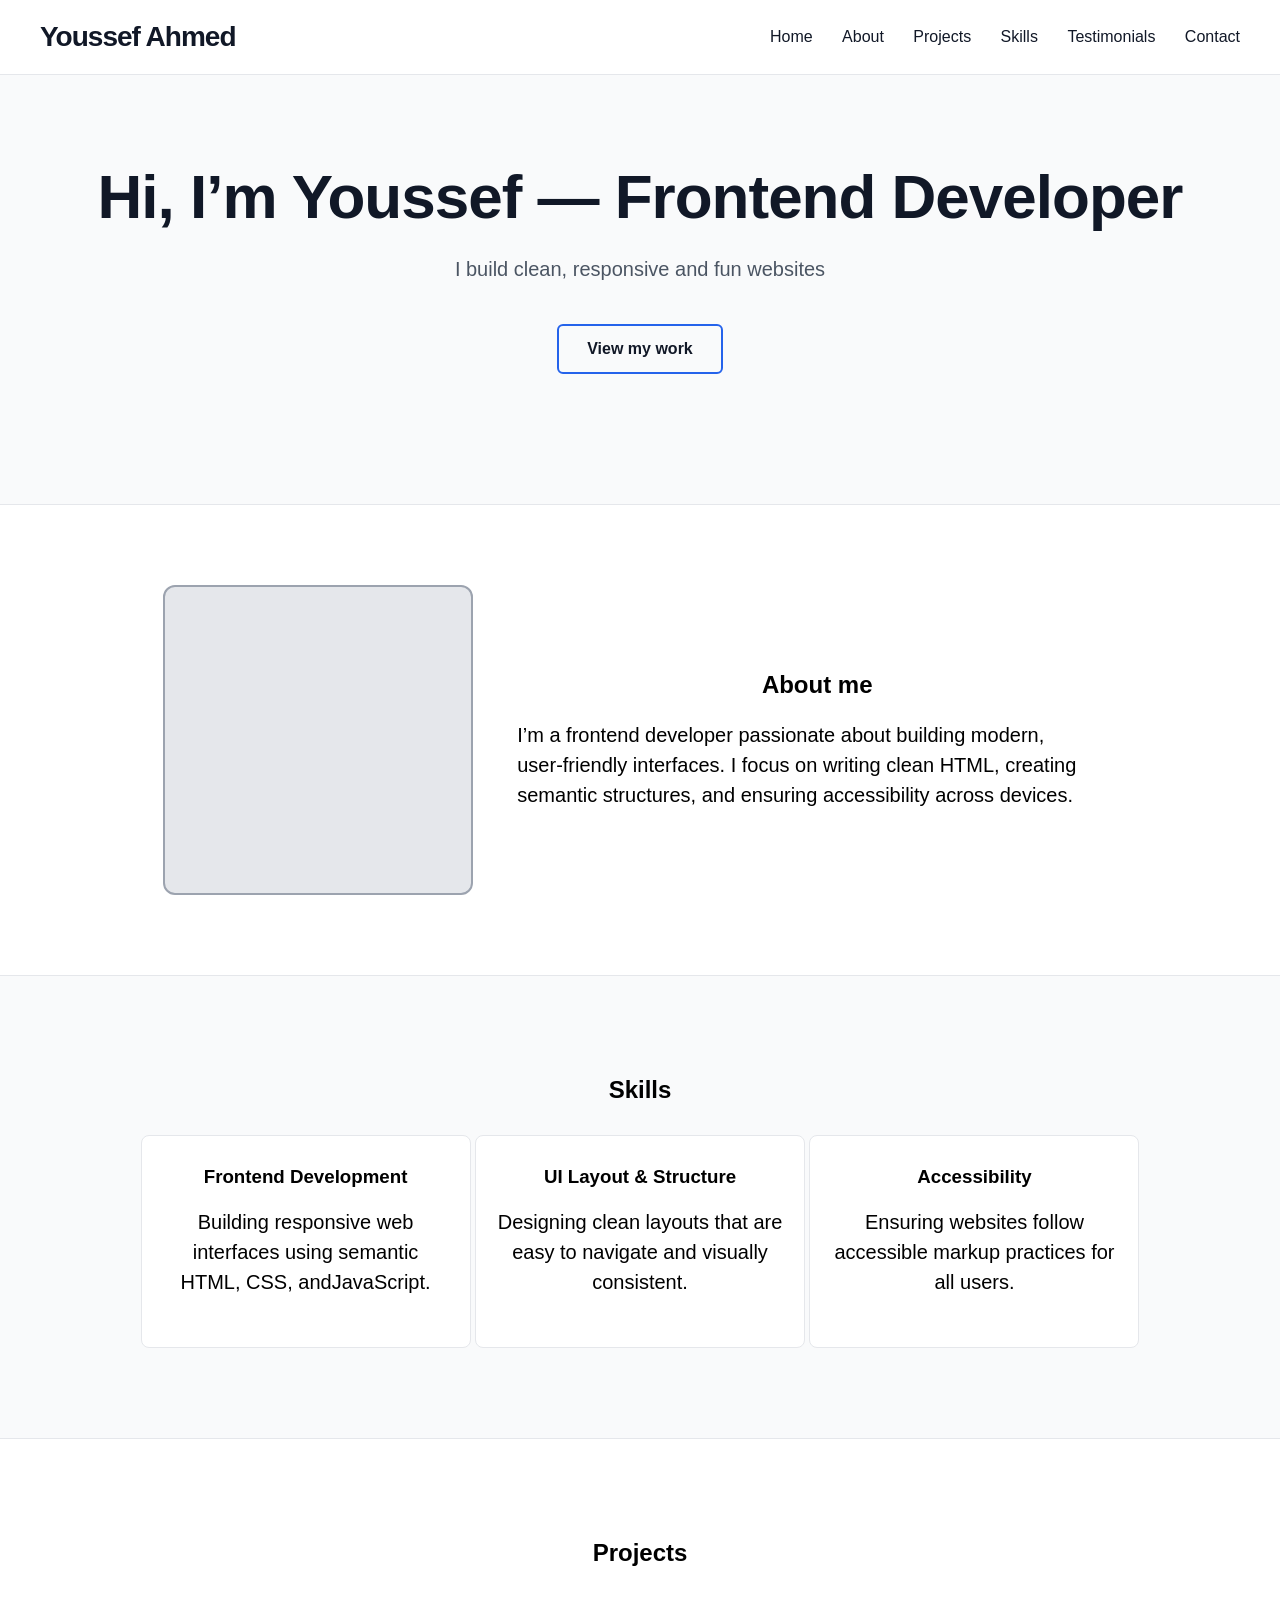
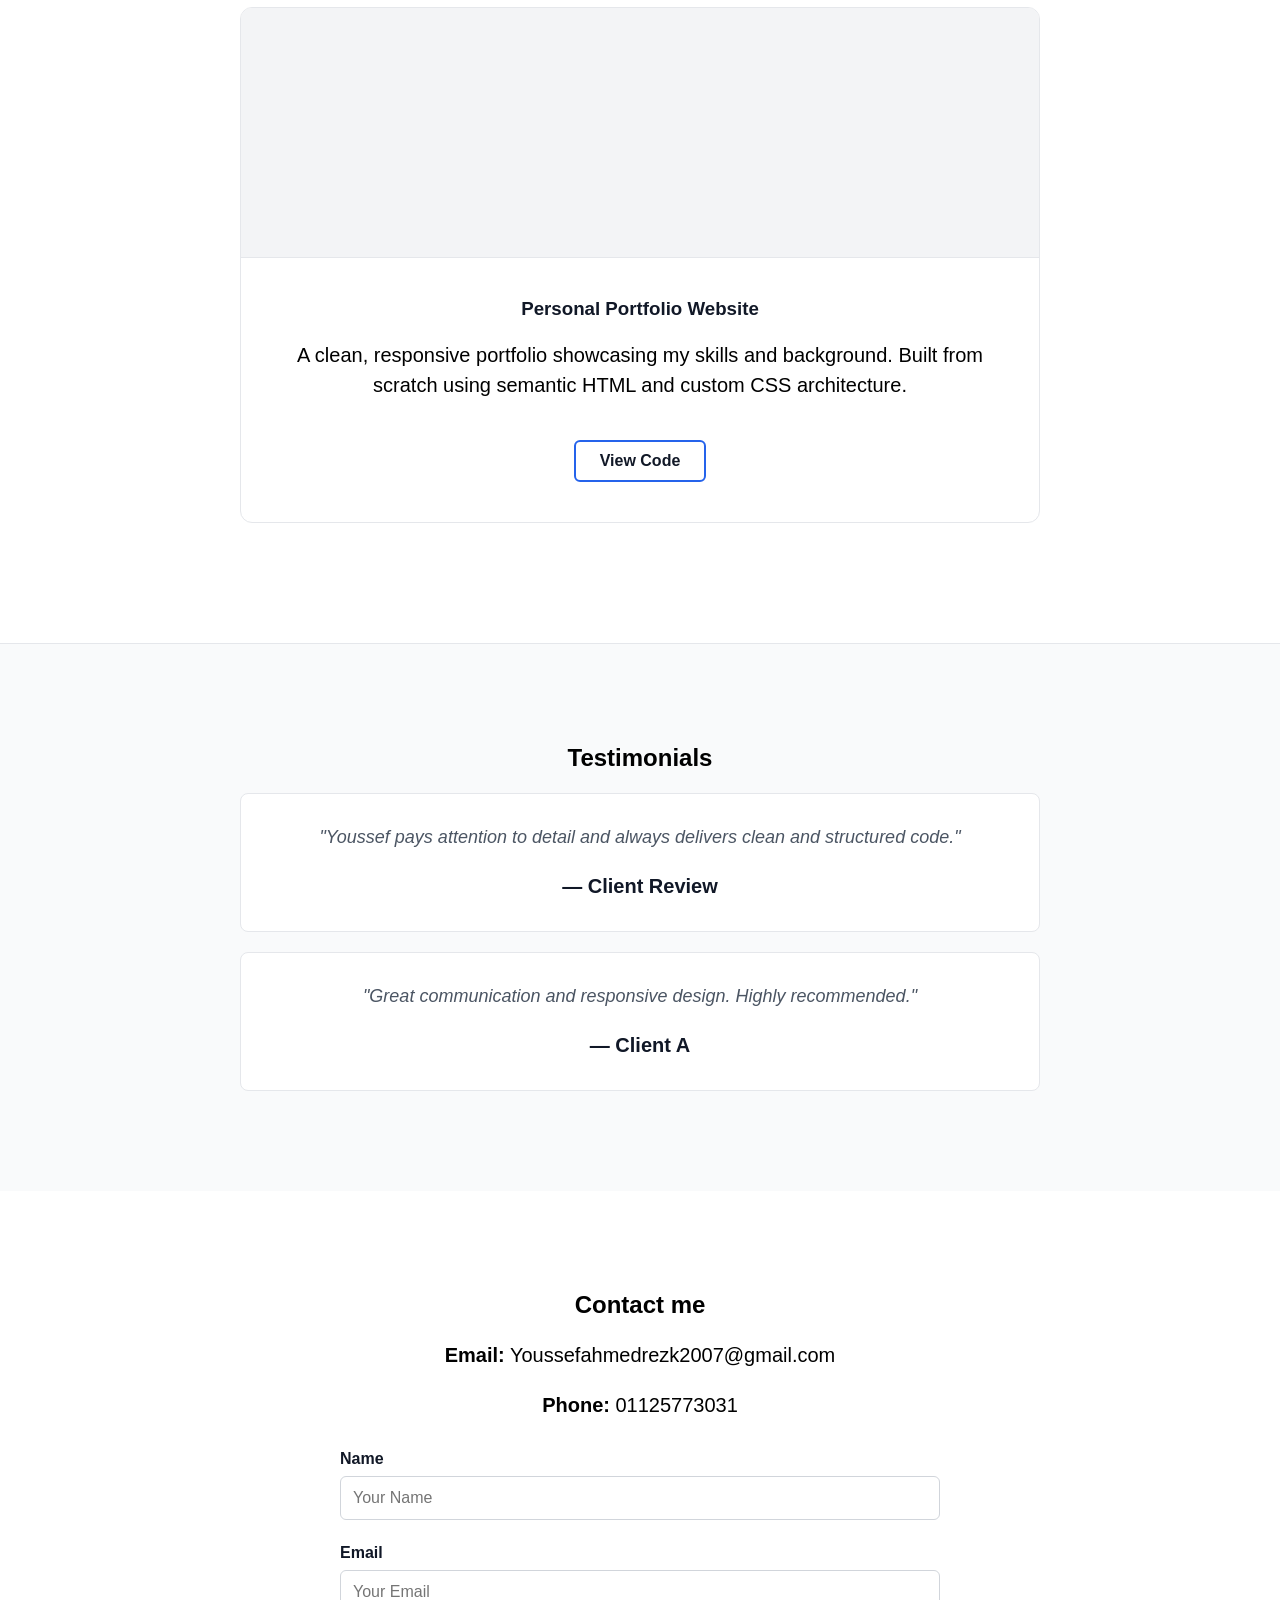
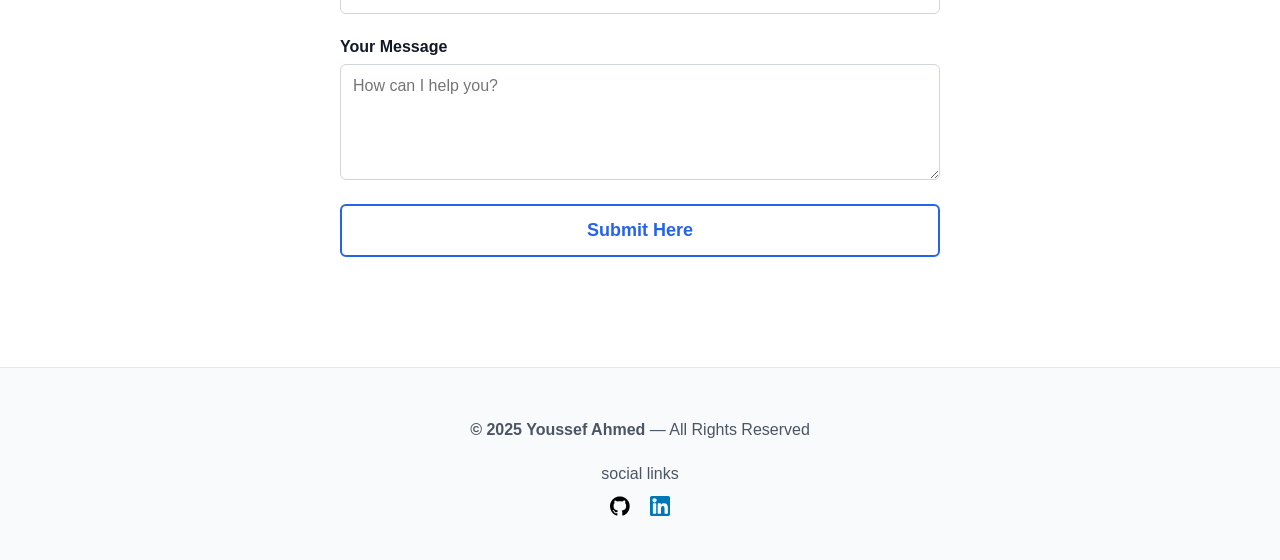
<file: index.html>
<!doctype html>
<html lang="en">
  <head>
    <meta charset="UTF-8" />
    <meta name="viewport" content="width=device-width, initial-scale=1.0" />
    <title>Youssef Ahmed</title>
    <link rel="stylesheet" href="style.css" />
  </head>
  <body>
    <header>
      <h1 id="youssef">Youssef Ahmed</h1>
      <nav>
        <ul>
          <li><a href="index.html">Home</a></li>
          <li><a href="#about">About</a></li>
          <li><a href="#project">Projects</a></li>
          <li><a href="#skills">Skills</a></li>
          <li><a href="#testimony">Testimonials</a></li>
          <li><a href="#contact">Contact</a></li>
        </ul>
      </nav>
    </header>
    <main>
      <section class="hero-section">
        <h1>Hi, I’m Youssef — Frontend Developer</h1>
        <p>I build clean, responsive and fun websites</p>
        <a class="btn-primary" href="#project">View my work</a>
      </section>

      <section class="about-me">
        <div class="about-container">
          <div class="about-image">
            <div class="about-placeholder"></div>
          </div>
          <div class="about-text">
            <h2 id="about">About me</h2>
            <p>
              I’m a frontend developer passionate about building modern,
              user‑friendly interfaces. I focus on writing clean HTML, creating
              semantic structures, and ensuring accessibility across devices.
            </p>
          </div>
        </div>
      </section>
      <section class="skills-sections">
        <div class="skills-container">
          <h2 id="skills">Skills</h2>
          <div class="skills-card">
            <h3>Frontend Development</h3>
            <p>
              Building responsive web interfaces using semantic HTML, CSS,
              andJavaScript.
            </p>
          </div>
          <div class="skills-card">
            <h3>UI Layout & Structure</h3>
            <p>
              Designing clean layouts that are easy to navigate and visually
              consistent.
            </p>
          </div>
          <div class="skills-card">
            <h3>Accessibility</h3>
            <p>
              Ensuring websites follow accessible markup practices for all
              users.
            </p>
          </div>
        </div>
      </section>
      <section class="project-section">
        <div class="project-container">
          <h2 id="project">Projects</h2>
          <div class="project-card">
            <div class="project-image"></div>
            <div class="project-info">
              <h3>Personal Portfolio Website</h3>
              <p>
                A clean, responsive portfolio showcasing my skills and
                background. Built from scratch using semantic HTML and custom
                CSS architecture.
              </p>
              <a href="#" class="btn-secondary">View Code</a>
            </div>
          </div>
        </div>
      </section>
      <section class="testimonials-section">
        <div class="testimonials-container">
          <h2 id="testimony">Testimonials</h2>

          <div class="testimonial-card">
            <p class="quote">
              "Youssef pays attention to detail and always delivers clean and
              structured code."
            </p>
            <p class="client-name">— Client Review</p>
          </div>
          <div class="testimonial-card">
            <p class="quote">
              "Great communication and responsive design. Highly recommended."
            </p>
            <p class="client-name">— Client A</p>
          </div>
        </div>
      </section>
      <section class="contact-section">
        <div class="contact-container">
          <h2 id="contact">Contact me</h2>

          <div class="contact-info">
            <p><strong>Email:</strong> Youssefahmedrezk2007@gmail.com</p>
            <p><strong>Phone:</strong> 01125773031</p>
          </div>

          <form action="" method="post" class="contact-form">
            <label for="name">Name</label>
            <input
              id="name"
              type="text"
              name="your-name"
              placeholder="Your Name"
              required
            />

            <label for="email">Email</label>
            <input
              id="email"
              type="email"
              name="your-email"
              placeholder="Your Email"
              required
            />

            <label for="message">Your Message</label>
            <textarea
              name="your-message"
              id="message"
              rows="5"
              placeholder="How can I help you?"
              required
            ></textarea>

            <button type="submit" class="btn-primary">Submit Here</button>
          </form>
        </div>
      </section>
    </main>
    <footer>
      <p><strong>© 2025 Youssef Ahmed </strong>— All Rights Reserved</p>
      <section>
        <p>social links</p>
        <a href="https://github.com/youssefahmedrezk"
          ><img
            src="images/github-svgrepo-com.svg"
            alt="Youssef Ahmed GitHub Profile"
            width="20px"
        /></a>
        <a href="https://www.linkedin.com/in/youssef-ahmed-ba4642386"
          ><img
            src="images/linkedin-svgrepo-com.svg"
            alt="Youssef Ahmed linkedin Profile"
            width="20px"
        /></a>
      </section>
    </footer>
  </body>
</html>
</file>
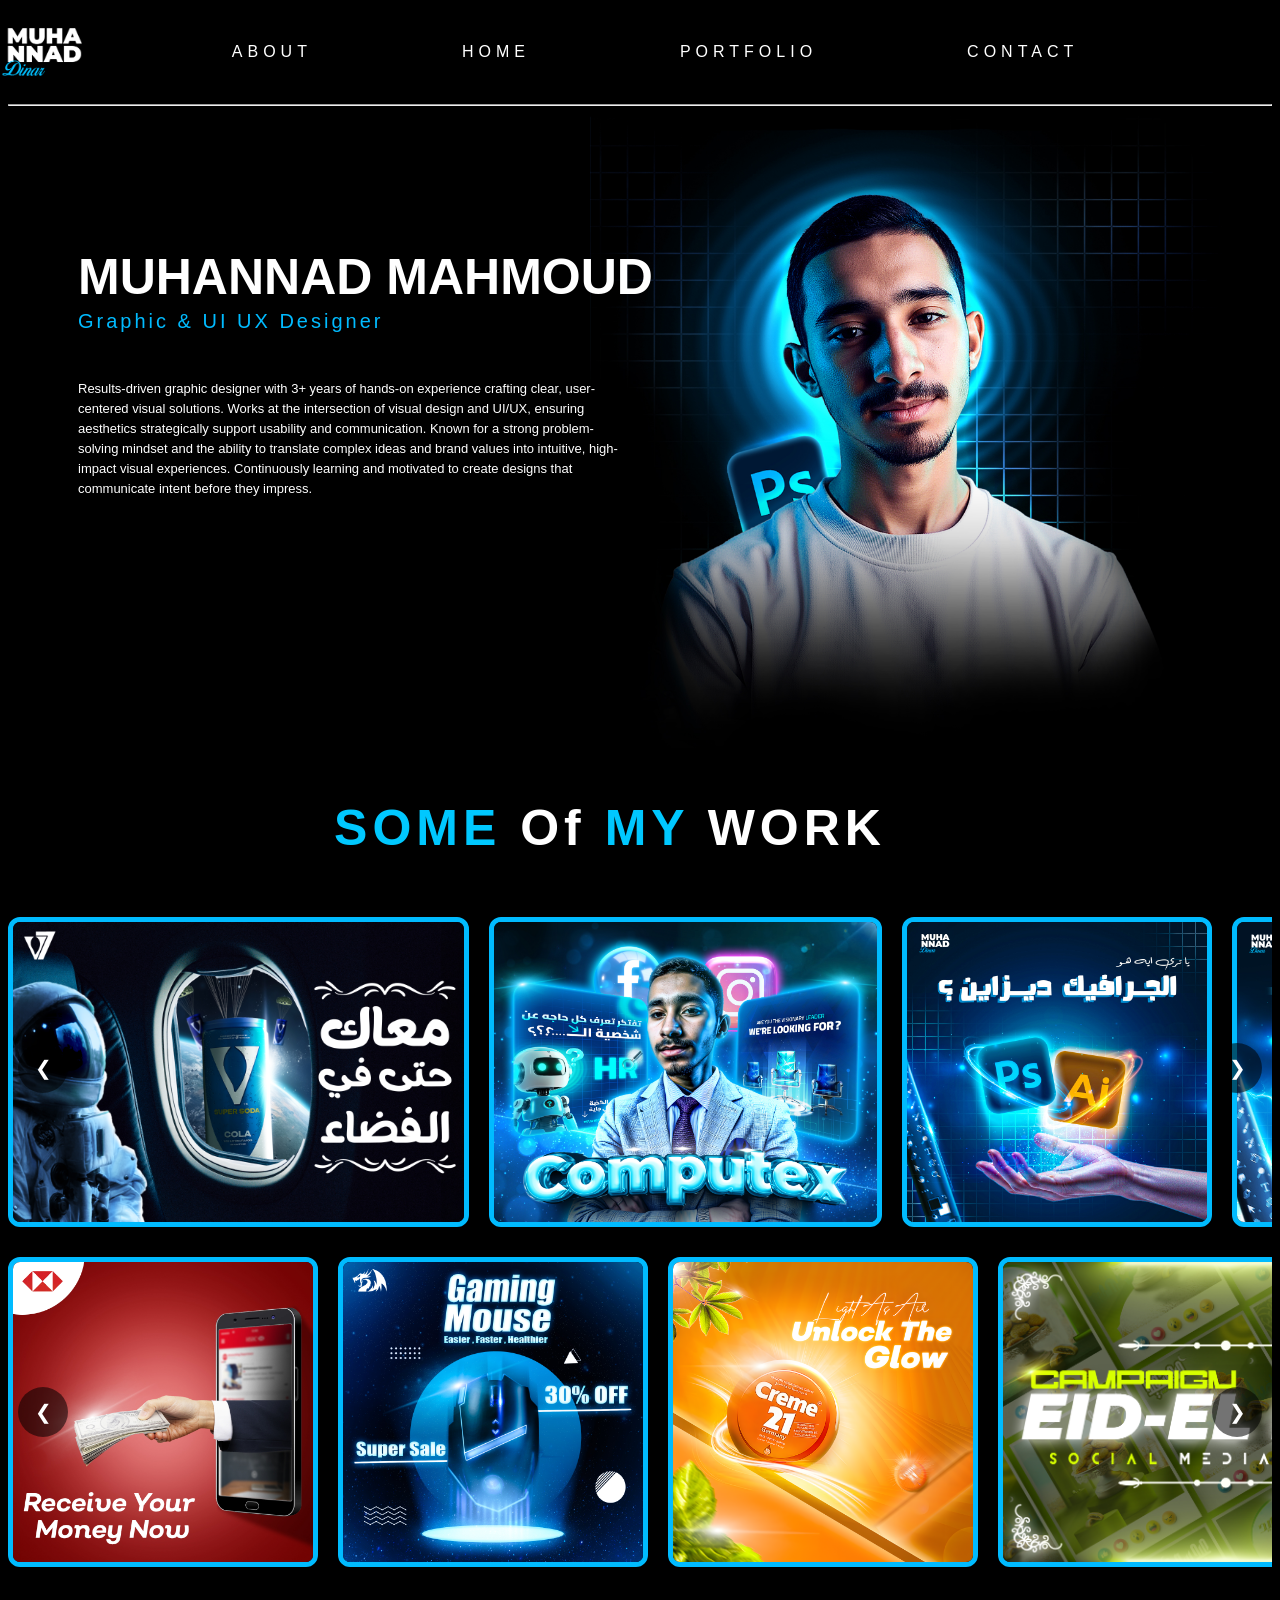
<file: learning/index.html>
<!DOCTYPE html>
<html lang="en">
<head>
    <meta charset="UTF-8">
    <link rel="stylesheet" href="index.css">
    <title>Muhannad</title>
</head>
<body>
    <header class="wrapper">
        <img src="assets/Group 2.png" alt="Logo"class="logo">
        <p class="C"><a href="">ABOUT</a></p>
        <p class="A"><a href="">HOME</a></p>
        <p class="B"><a title="Portfolio" target="_blank" href="https://www.behance.net/mohanedmahmoud1">PORTFOLIO</a></p>
        <p class="D"><a href="">CONTACT</a></p>
    </header>
    <hr>
    <div class="about">
        <img src="assets/Untitled-1 copy 2.jpg" alt="Unfound" class="My-image">
        <h1>MUHANNAD MAHMOUD</h1>
        <h2>Graphic & UI UX Designer</h2>
        <h3>Results-driven graphic designer with 3+ years of hands-on experience crafting clear, user-centered visual solutions. Works at the intersection of visual design and UI/UX, ensuring aesthetics strategically support usability and communication. Known for a strong problem-solving mindset and the ability to translate complex ideas and brand values into intuitive, high-impact visual experiences. Continuously learning and motivated to create designs that communicate intent before they impress.</h3>
    </div>
    <div class="slider">
    <button class="arrow left">&#10094;</button>
    <h1 class="title_slide">SOME <span>Of</span> MY <span>WORK</span></h1>

    <div class="viewport">
        <div class="slides">
            <img src="assets/nasa-yZygONrUBe8-unsplash copy.jpg" alt="Unfound" class="slide">
            <img src="assets/1.jpg" alt="Unfound" class="slide">
            <img src="assets/12 (2).jpg" alt="Unfound" class="slide">
            <img src="assets/Untitled-1 copy.jpg" alt="Unfound" class="slide">
            <img src="assets/12.jpg" alt="Unfound" class="slide">
            <img src="assets/a copy.jpg" alt="Unfound" class="slide">
            <img src="assets/Design.jpg" alt="Unfound" class="slide">
            <img src="assets/1 (2).jpg" alt="Unfound" class="slide">
            <img src="assets/w.jpg" alt="Unfound" class="slide">
            <img src="assets/سي.jpg" alt="Unfound" class="slide">
        </div>
    </div>

    <button class="arrow right">&#10095;</button>


    <div class="slidertwo">
        <button class="arrowtwo lefttwo">&#10094;</button>

        <div class="viewporttwo">
            <div class="slidestwo">
                <img src="assets/a.jpg" class="slidetwo">
                <img src="assets/b.jpg" class="slidetwo">
                <img src="assets/j.jpg" class="slidetwo">
                <img src="assets/d.jpg" class="slidetwo">
                <img src="assets/e.jpg" class="slidetwo">
                <img src="assets/f.jpg" class="slidetwo">
                <img src="assets/g.jpg" class="slidetwo">
                <img src="assets/h.jpg" class="slidetwo">
                <img src="assets/i.jpg" class="slidetwo">
                <img src="assets/c.jpg" class="slidetwo">
            </div>
    </div>

        <button class="arrowtwo righttwo">&#10095;</button>
    </div>

</div>
<script src="index.js"></script>
</body>
</html>
</file>
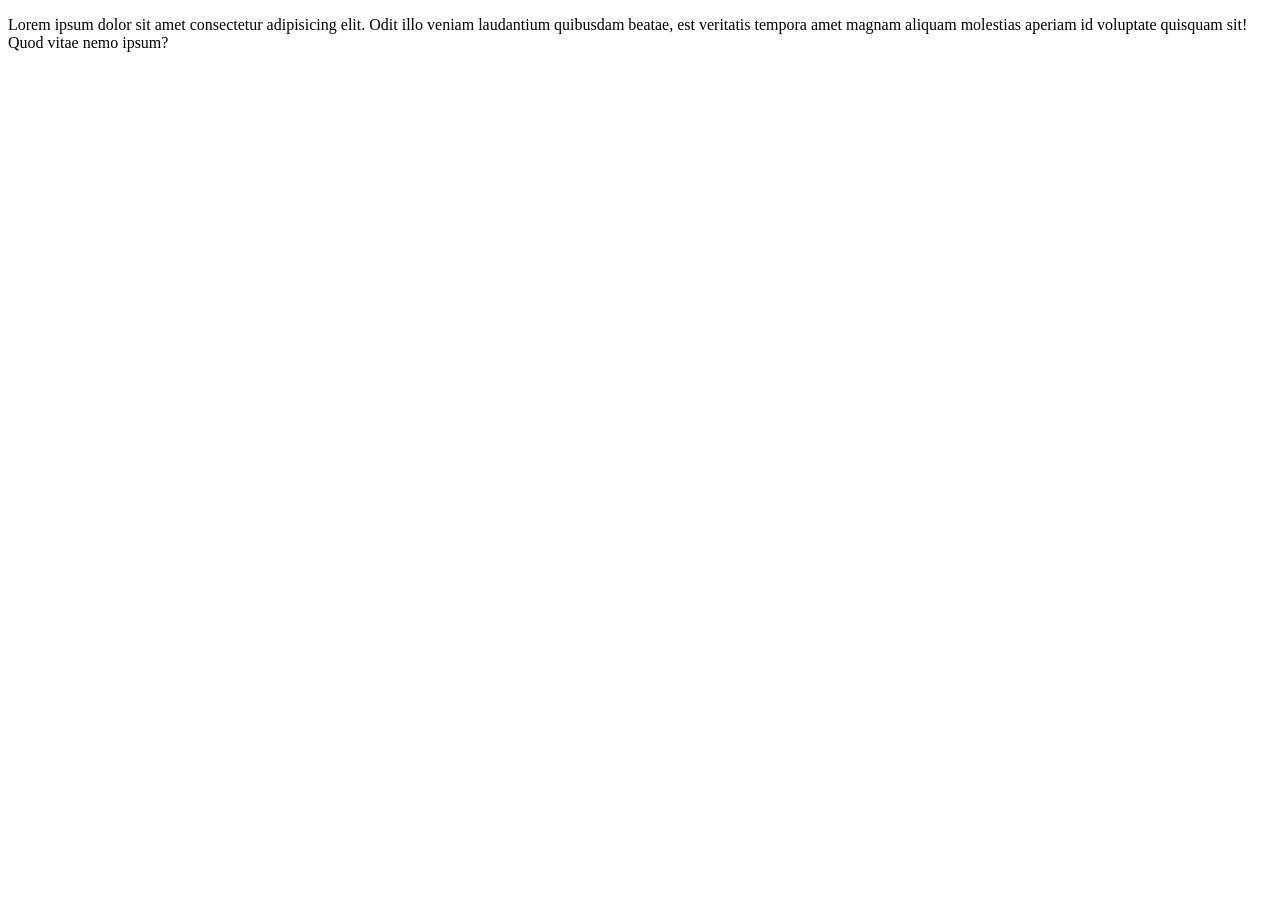
<file: P1/index.html>
<!DOCTYPE html>
<html lang="en">
<head>
  <meta charset="UTF-8">
  <meta name="viewport" content="width=device-width, initial-scale=1.0">
  <title>Document</title>
</head>
<body>
  <p>Lorem ipsum dolor sit amet consectetur adipisicing elit. Odit illo veniam laudantium quibusdam beatae, est veritatis tempora amet magnam aliquam molestias aperiam id voluptate quisquam sit! Quod vitae nemo ipsum?</p>
</body>
</html>
</file>
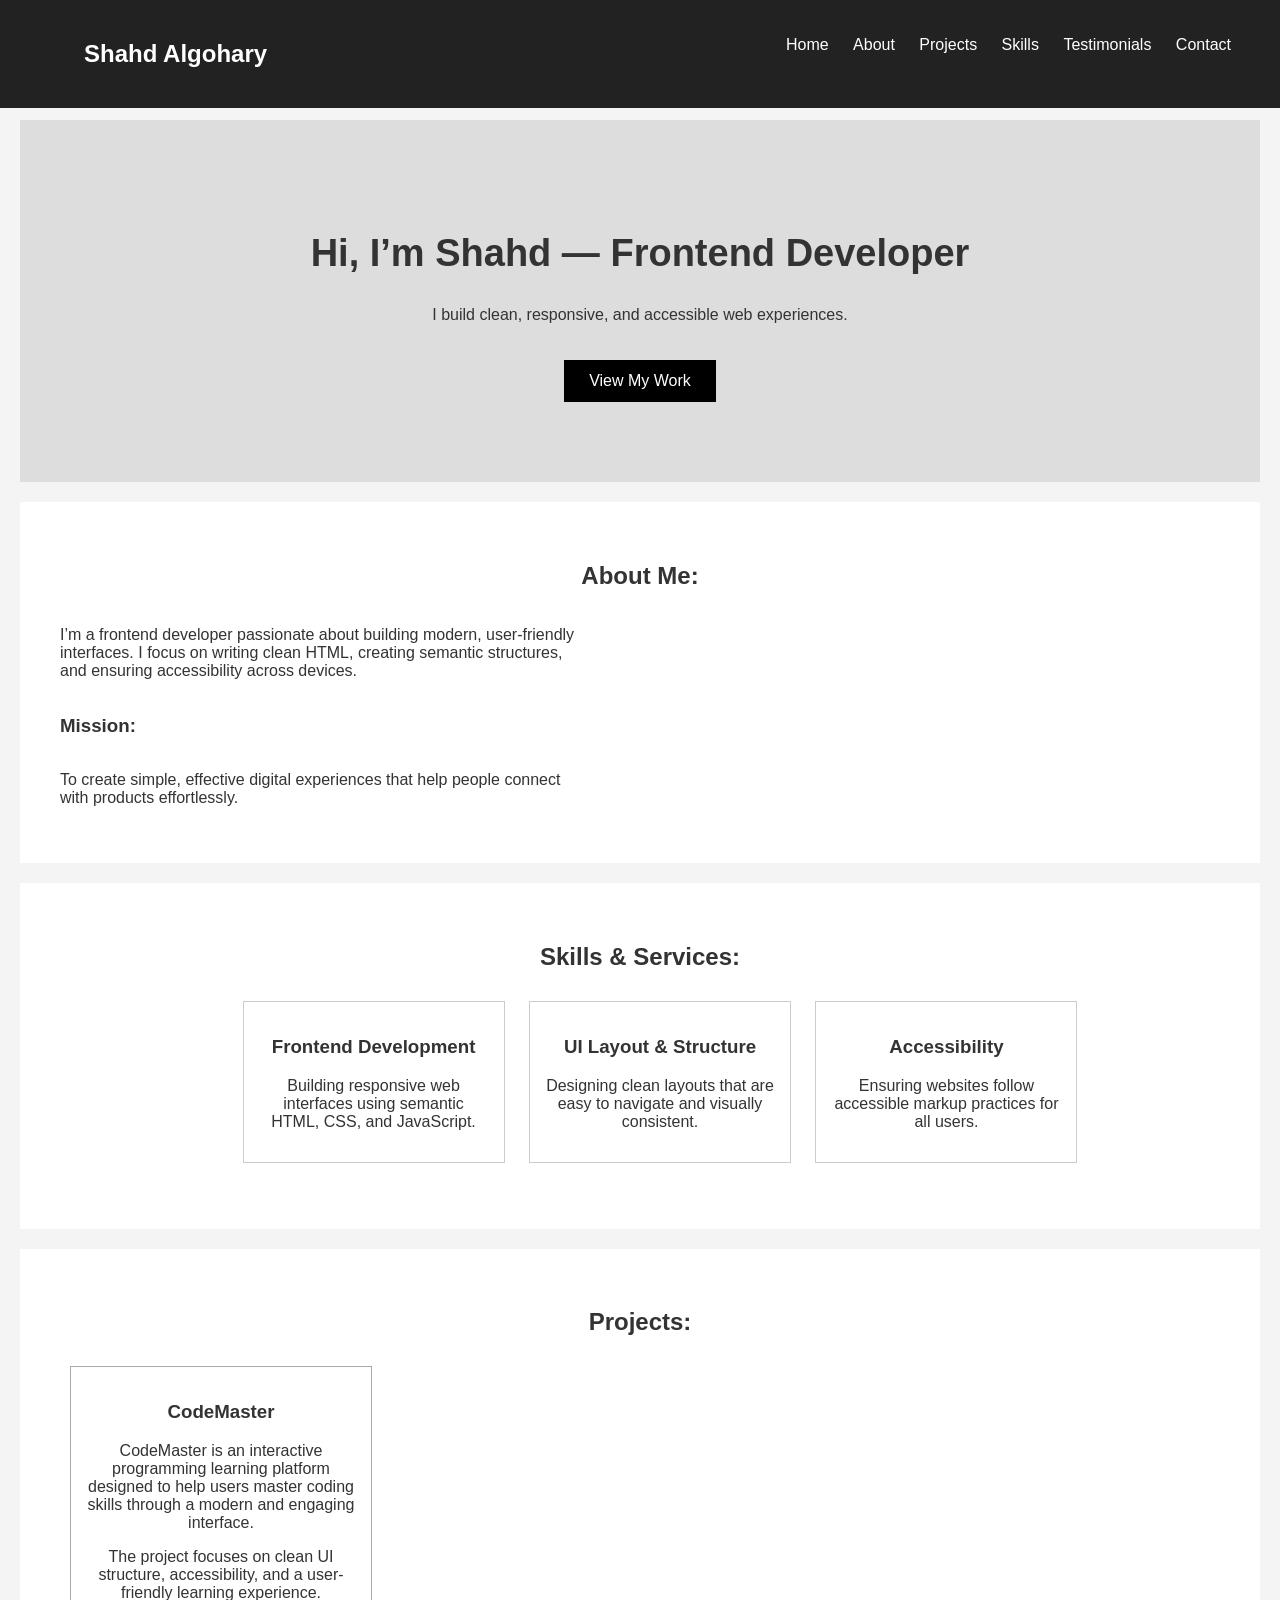
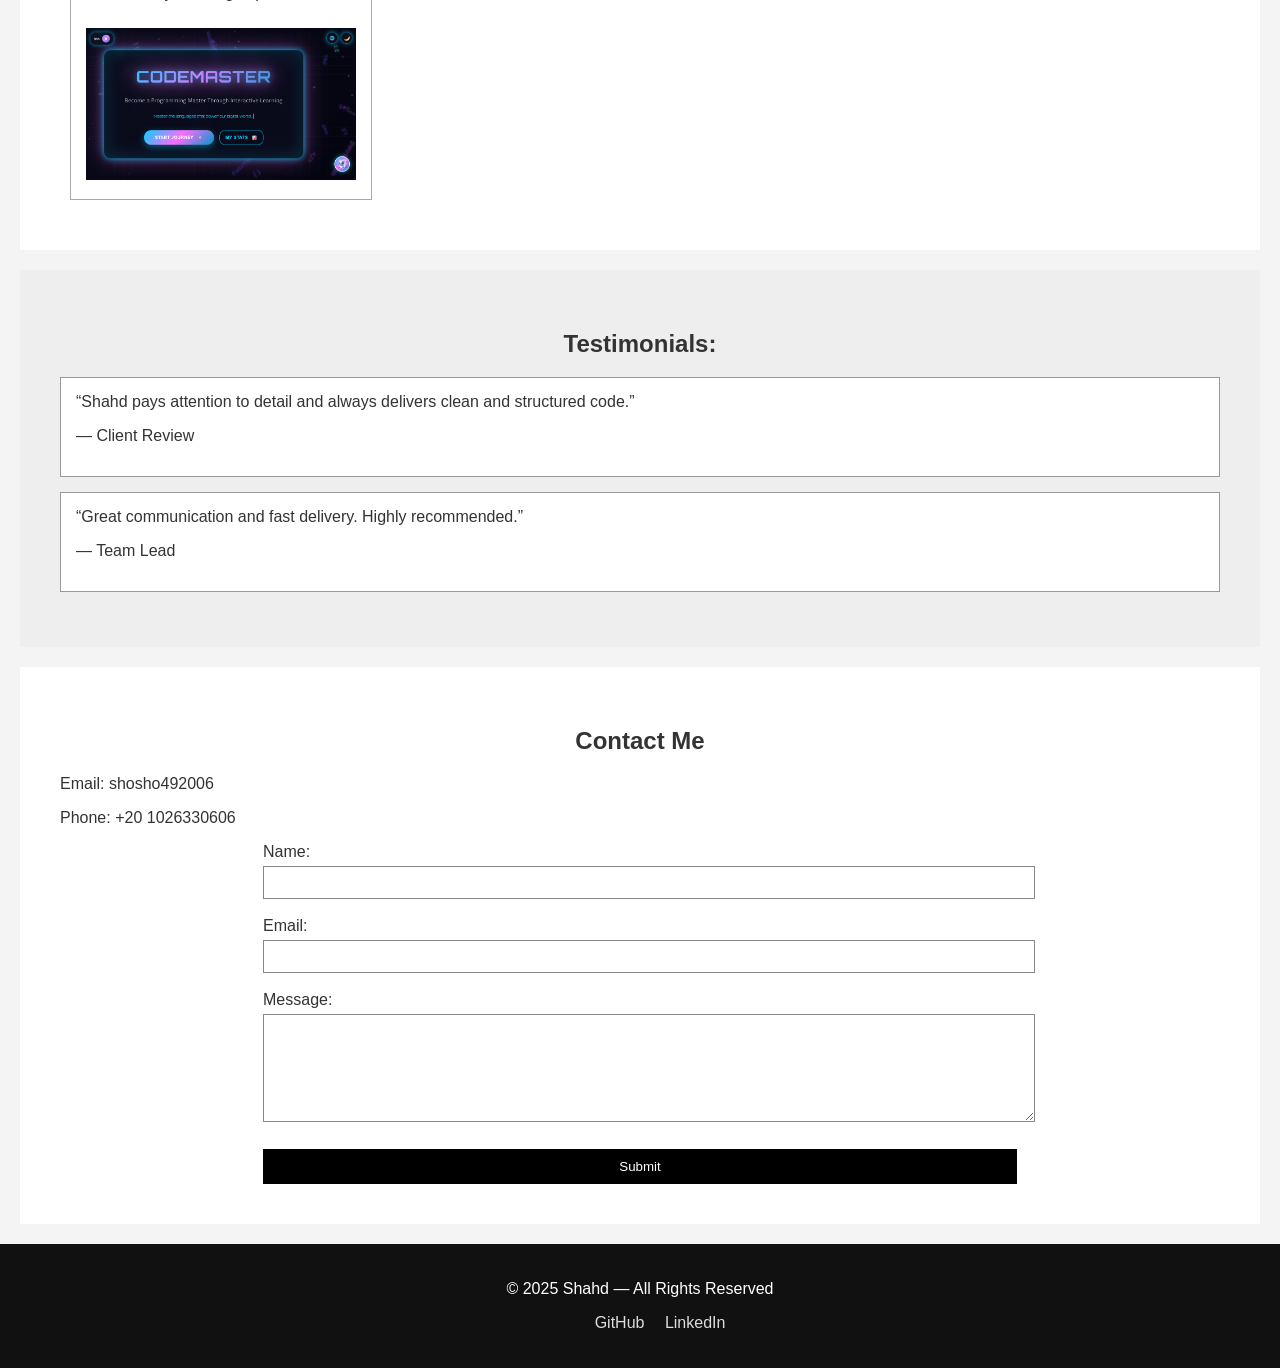
<file: Tasks/index.html>
<!DOCTYPE html>
<html lang="en">
<head>
    <meta charset="UTF-8">
    <meta name="viewport" content="width=device-width, initial-scale=1.0">
    <title> My Portfolio </title>
    <link rel="stylesheet" href="style.css">
</head>
<body>
    <header>
        <nav>
            <h1> Shahd Algohary </h1>

            <ul>
                <li><a href="#home"> Home </a></li>
                <li><a href="#about"> About </a></li>
                <li><a href="#project"> Projects </a></li>
                <li><a href="#skills"> Skills </a></li>
                <li><a href="#testimonials"> Testimonials </a></li>
                <li><a href="#contact"> Contact </a></li>
            </ul>
        </nav>
    </header>
    <main>
        <section>
            <h2>Hi, I’m Shahd — Frontend Developer</h2>
            <p>
                I build clean, responsive, and accessible web experiences.
            </p>
            <a href="#project"> View My Work </a>
        </section>

        <section>
            <h2> About Me: </h2>
            <p>
                I’m a frontend developer passionate about building modern,
                user-friendly interfaces. I focus on writing clean HTML,
                creating semantic structures, and ensuring accessibility
                across devices.
            </p>

            <h3> Mission: </h3>
            <p>
                To create simple, effective digital experiences that help
                people connect with products effortlessly.
            </p>
        </section>

        <section>
            <h2> Skills & Services: </h2>
            <ul>
                <li>
                    <h3> Frontend Development </h3>
                    <p>
                        Building responsive web interfaces using semantic
                        HTML, CSS, and JavaScript.
                    </p>
                </li>

                <li>
                    <h3> UI Layout & Structure </h3>
                    <p>
                        Designing clean layouts that are easy to navigate
                        and visually consistent.
                    </p>
                </li>

                <li>
                    <h3> Accessibility </h3>
                    <p>
                        Ensuring websites follow accessible markup practices
                        for all users.
                    </p>
                </li>
            </ul>
        </section>
                          
        <section>
            <h2> Projects: </h2>

            <article>
                <h3> CodeMaster </h3>
                <p>
                 CodeMaster is an interactive programming learning platform
                 designed to help users master coding skills through a modern
                 and engaging interface.
                </p>

               <p>
                 The project focuses on clean UI structure, accessibility,
                 and a user-friendly learning experience.
                </p> 

                <img src="assets/images/placeholder.jpg" alt="Placeholder image representing a CodeMaster project.">
            </article>
        </section>

        <section>
            <h2> Testimonials: </h2>

            <blockquote>
                “Shahd pays attention to detail and always delivers clean
                and structured code.”
                <p> — Client Review </p>
            </blockquote>

            <blockquote>
                “Great communication and fast delivery. Highly recommended.”
                <p> — Team Lead </p>
            </blockquote>
        </section>

        <section>
            <h2> Contact Me </h2>

            <p>
                Email: shosho492006
            </p>

            <p>
                Phone: +20 1026330606
            </p>

            <form>
                <div>
                    <label for="name"> Name: </label>
                    <input type="text" id="name" name="name">
                </div>

                <br>


                <div>
                    <label for="email"> Email: </label>
                    <input type="email" id="email" name="email">
                </div>

                <br>


                <div>
                    <label for="message"> Message: </label>
                    <textarea id="message" name="message"></textarea>
                </div>

                <br>


                <input type="submit" value="Submit"/>
            </form>
        </section>

    </main>

    <footer>
        <p>© 2025 Shahd — All Rights Reserved</p>

        <ul>
            <li><a href="https://github.com/shosho492006-pixel" target="_blank"> GitHub </a></li>
            <li><a href="https://www.linkedin.com/in/shahd-algohary-955370372?lipi " target="_blank"> LinkedIn </a></li>
        </ul>
    </footer>

</body>
</html>
</file>
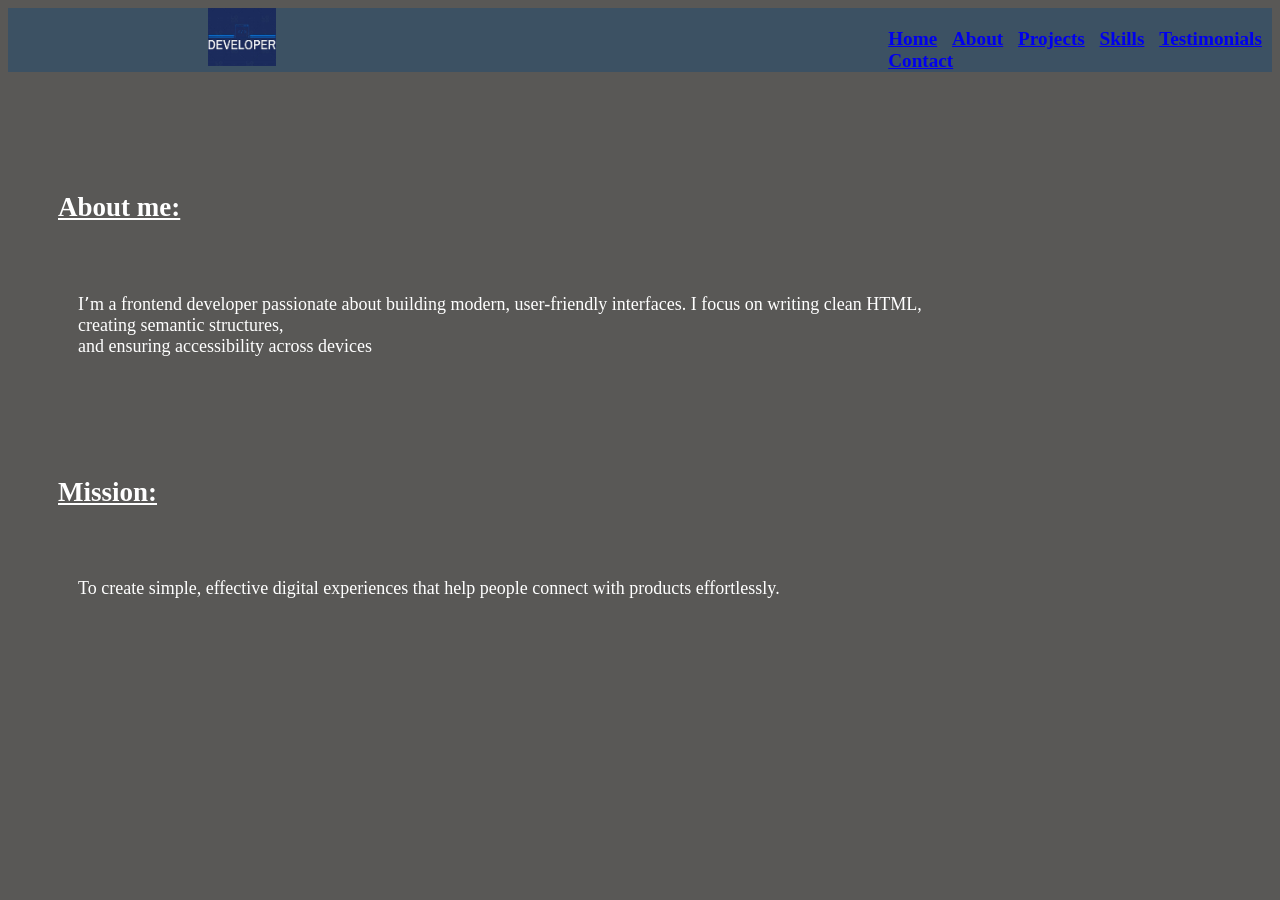
<file: task1/About.html>
<!DOCTYPE html>
<html lang="en">
<head>
    <meta charset="UTF-8">
    <meta name="viewport" content="width=device-width, initial-scale=1.0">
    <title>Document</title>
</head>
<body style="background-color: rgb(89, 88, 86); ">
<header style="background-color: rgb(60, 81, 99); display: flex;">
    <div class="logo" style=" margin-left: 200px;">
        <img src="image/OIP.jpg" alt="not found" style="width: 25%;">
    </div>
    <div class="nav" style=" margin-left: 400px; font-size: larger; font-weight: bold; margin-top: 20px;">
        <a href="C:\Users\loq\OneDrive\Desktop\project\Home.html" style=" margin-left: 10px;">Home</a>
        <a href="C:\Users\loq\OneDrive\Desktop\project\About.html" style=" margin-left: 10px;">About</a>
        <a href="C:\Users\loq\OneDrive\Desktop\project\project.html" style=" margin-left: 10px;">Projects</a>
        <a href="C:\Users\loq\OneDrive\Desktop\project\skills.html" style=" margin-left: 10px;">Skills</a>
        <a href="C:\Users\loq\OneDrive\Desktop\project\testimonials.html" style=" margin-left: 10px;">Testimonials</a>
        <a href="C:\Users\loq\OneDrive\Desktop\project\contant.html" style=" margin-left: 10px;">Contact</a>
    </div>
    </header>

     <div style=" color: white;  font-size: large; ">
      <h2 style="margin-top: 120px; margin-left: 50px; font-weight: bold; text-decoration: underline;">About me: </h2>
        <p style="margin: 70px;">Iʼm a frontend developer passionate about building modern,
             user‑friendly interfaces. I focus on writing clean HTML,<br> creating semantic structures, <br> 
        and ensuring accessibility across devices</p>
    </div>

    <div style=" color: white;  font-size: large; ">
      <h2 style="margin-top: 120px; margin-left: 50px; font-weight: bold; text-decoration: underline;">Mission:</h2>  
      <p style="margin: 70px;">To create simple, effective digital experiences that help people connect with products effortlessly.</p>
    </div>




</body>
</html>
</file>
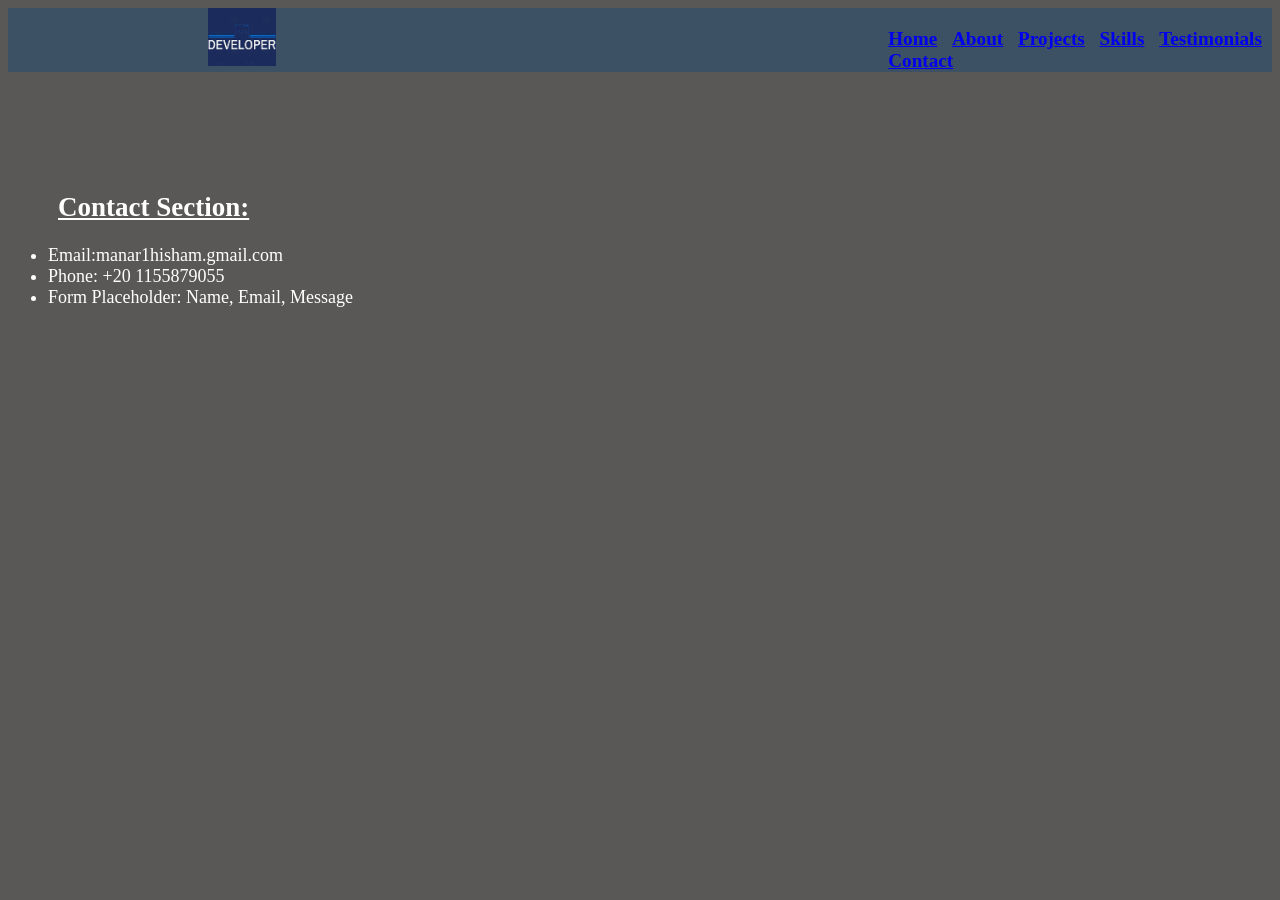
<file: task1/contact.html>
<!DOCTYPE html>
<html lang="en">
<head>
    <meta charset="UTF-8">
    <meta name="viewport" content="width=device-width, initial-scale=1.0">
    <title>Document</title>
</head>
<body style="background-color: rgb(89, 88, 86); ">
    <header style="background-color: rgb(60, 81, 99); display: flex;">
    <div class="logo" style=" margin-left: 200px;">
        <img src="image/OIP.jpg" alt="not found" style="width: 25%;">
    </div>
    <div class="nav" style=" margin-left: 400px; font-size: larger; font-weight: bold; margin-top: 20px;">
        <a href="C:\Users\loq\OneDrive\Desktop\project\Home.html" style=" margin-left: 10px;">Home</a>
        <a href="C:\Users\loq\OneDrive\Desktop\project\About.html" style=" margin-left: 10px;">About</a>
        <a href="C:\Users\loq\OneDrive\Desktop\project\project.html" style=" margin-left: 10px;">Projects</a>
        <a href="C:\Users\loq\OneDrive\Desktop\project\skills.html" style=" margin-left: 10px;">Skills</a>
        <a href="C:\Users\loq\OneDrive\Desktop\project\testimonials.html" style=" margin-left: 10px;">Testimonials</a>
        <a href="C:\Users\loq\OneDrive\Desktop\project\contact.html" style=" margin-left: 10px;">Contact</a>
    </div>
    </header>
    
      <div style=" color: white;  font-size: large; ">
      <h2 style="margin-top: 120px; margin-left: 50px; font-weight: bold; text-decoration: underline;">Contact Section: </h2>
        <ul>
            <li>Email:manar1hisham.gmail.com</li>
            <li>Phone: +20 1155879055</li>
            <li>Form Placeholder: Name, Email, Message</li>
        </ul>
    </div>

</body>
</html>
</file>
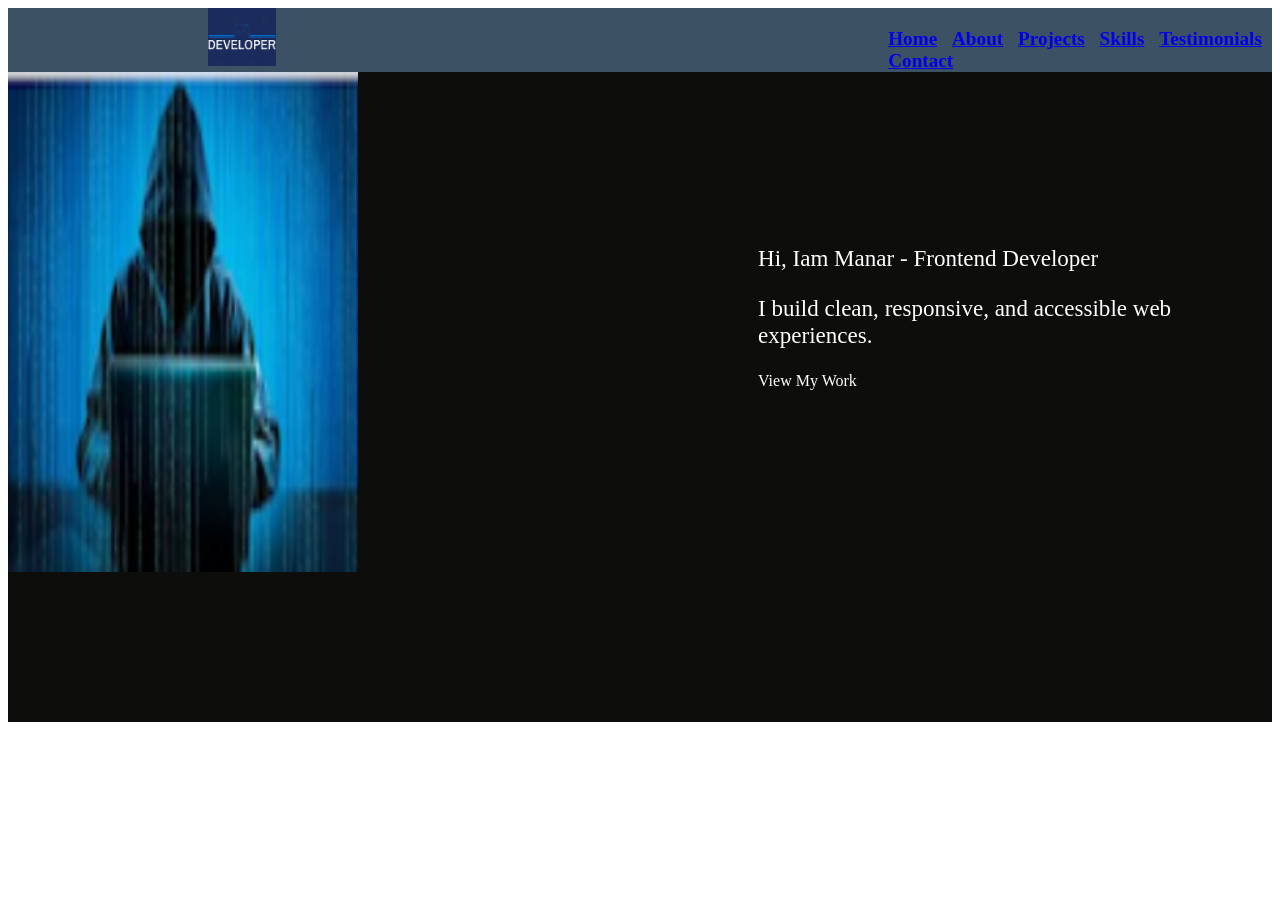
<file: task1/Home.html>
<!DOCTYPE html>
<html lang="en">
<head>
    <meta charset="UTF-8">
    <meta name="viewport" content="width=<div>, initial-scale=1.0">
    <title>Document</title>
</head>
<body>
    
    <header style="background-color: rgb(60, 81, 99); display: flex;">
    <div class="logo" style=" margin-left: 200px;">
        <img src="image/OIP.jpg" alt="not found" style="width: 25%;">
    </div>
    <div class="nav" style=" margin-left: 400px; font-size: larger; font-weight: bold; margin-top: 20px;">
        <a href="C:\Users\loq\OneDrive\Desktop\project\Home.html" style=" margin-left: 10px;">Home</a>
        <a href="C:\Users\loq\OneDrive\Desktop\project\About.html" style=" margin-left: 10px;">About</a>
        <a href="C:\Users\loq\OneDrive\Desktop\project\project.html" style=" margin-left: 10px;">Projects</a>
        <a href="C:\Users\loq\OneDrive\Desktop\project\skills.html" style=" margin-left: 10px;">Skills</a>
        <a href="C:\Users\loq\OneDrive\Desktop\project\testimonials.html" style=" margin-left: 10px;">Testimonials</a>
        <a href="C:\Users\loq\OneDrive\Desktop\project\contant.html" style=" margin-left: 10px;">Contact</a>
    </div>
    </header>
    

    <div id="Banner" style="background-color: rgb(13, 13, 12); display: flex; height: 200px;  height: 650px;">
     <div class="myIMG">
        <img src="image/Screenshot 2025-08-04 152850.png" alt="not found" style="width: 350px;  height: 500px;">
     </div>
     <div class="nav" style=" margin-left: 400px; font-size: larger;  margin-top: 150px;">
        <p style="font-size: larger; color: white;">Hi, Iam Manar - Frontend Developer</p>
        <p style="font-size: larger; color: white;">I build clean, responsive, and accessible web experiences.</p>
        <p style="font-size: medium; color: white;">View My Work</p>
        
     </div>
    </div>
   
    
</body>
</html>
</file>
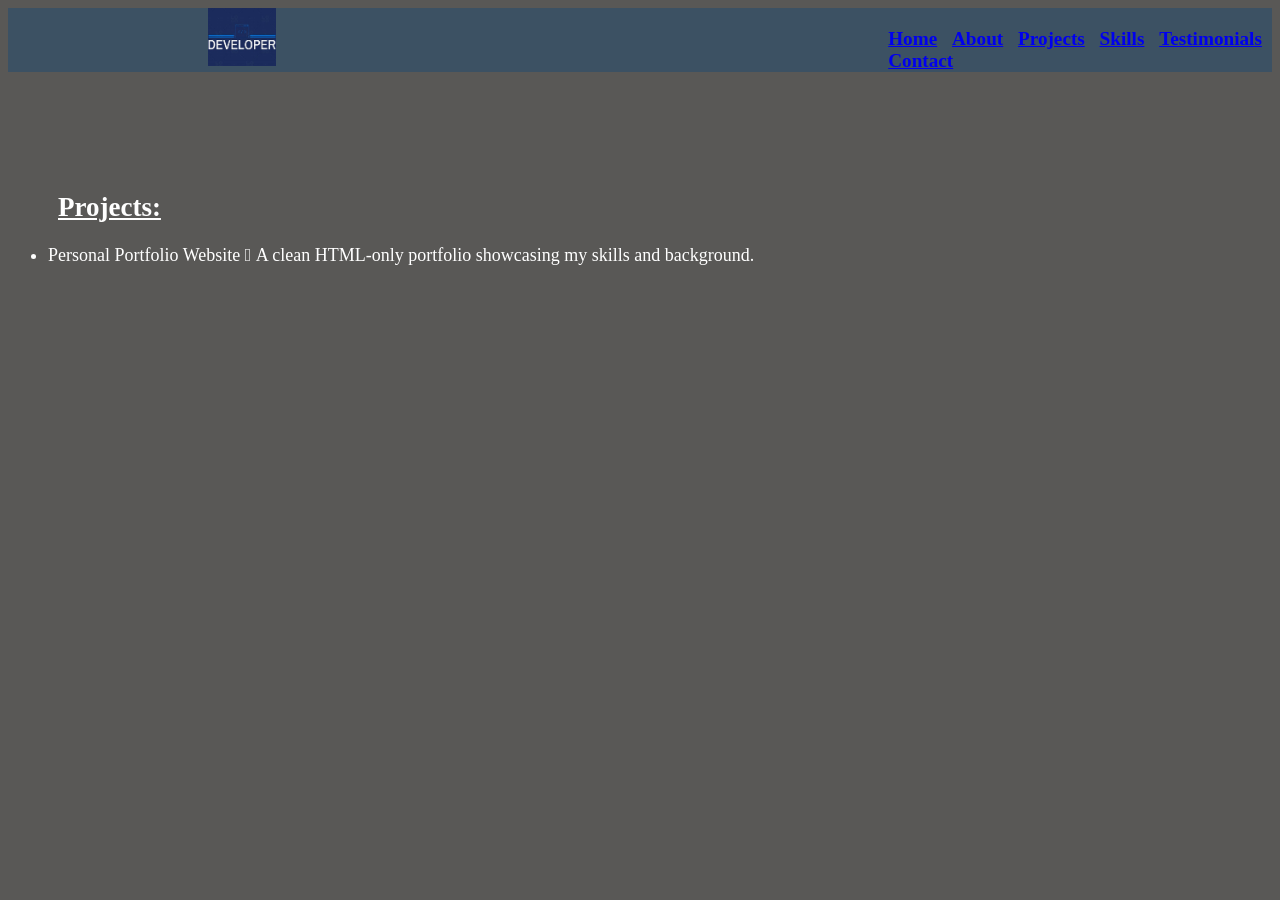
<file: task1/project.html>
<!DOCTYPE html>
<html lang="en">
<head>
    <meta charset="UTF-8">
    <meta name="viewport" content="width=device-width, initial-scale=1.0">
    <title>Document</title>
</head>
<body style="background-color: rgb(89, 88, 86); ">
    <header style="background-color: rgb(60, 81, 99); display: flex;">
    <div class="logo" style=" margin-left: 200px;">
        <img src="image/OIP.jpg" alt="not found" style="width: 25%;">
    </div>
    <div class="nav" style=" margin-left: 400px; font-size: larger; font-weight: bold; margin-top: 20px;">
        <a href="C:\Users\loq\OneDrive\Desktop\project\Home.html" style=" margin-left: 10px;">Home</a>
        <a href="C:\Users\loq\OneDrive\Desktop\project\About.html" style=" margin-left: 10px;">About</a>
        <a href="C:\Users\loq\OneDrive\Desktop\project\project.html" style=" margin-left: 10px;">Projects</a>
        <a href="C:\Users\loq\OneDrive\Desktop\project\skills.html" style=" margin-left: 10px;">Skills</a>
        <a href="C:\Users\loq\OneDrive\Desktop\project\testimonials.html" style=" margin-left: 10px;">Testimonials</a>
        <a href="C:\Users\loq\OneDrive\Desktop\project\contant.html" style=" margin-left: 10px;">Contact</a>
    </div>
    </header>
    
      <div style=" color: white;  font-size: large; ">
      <h2 style="margin-top: 120px; margin-left: 50px; font-weight: bold; text-decoration: underline;">Projects: </h2>
        <ul>
            <li>Personal Portfolio Website  A clean HTML-only portfolio showcasing my skills and background.</li>
        </ul>
    </div>

</body>
</html>
</file>
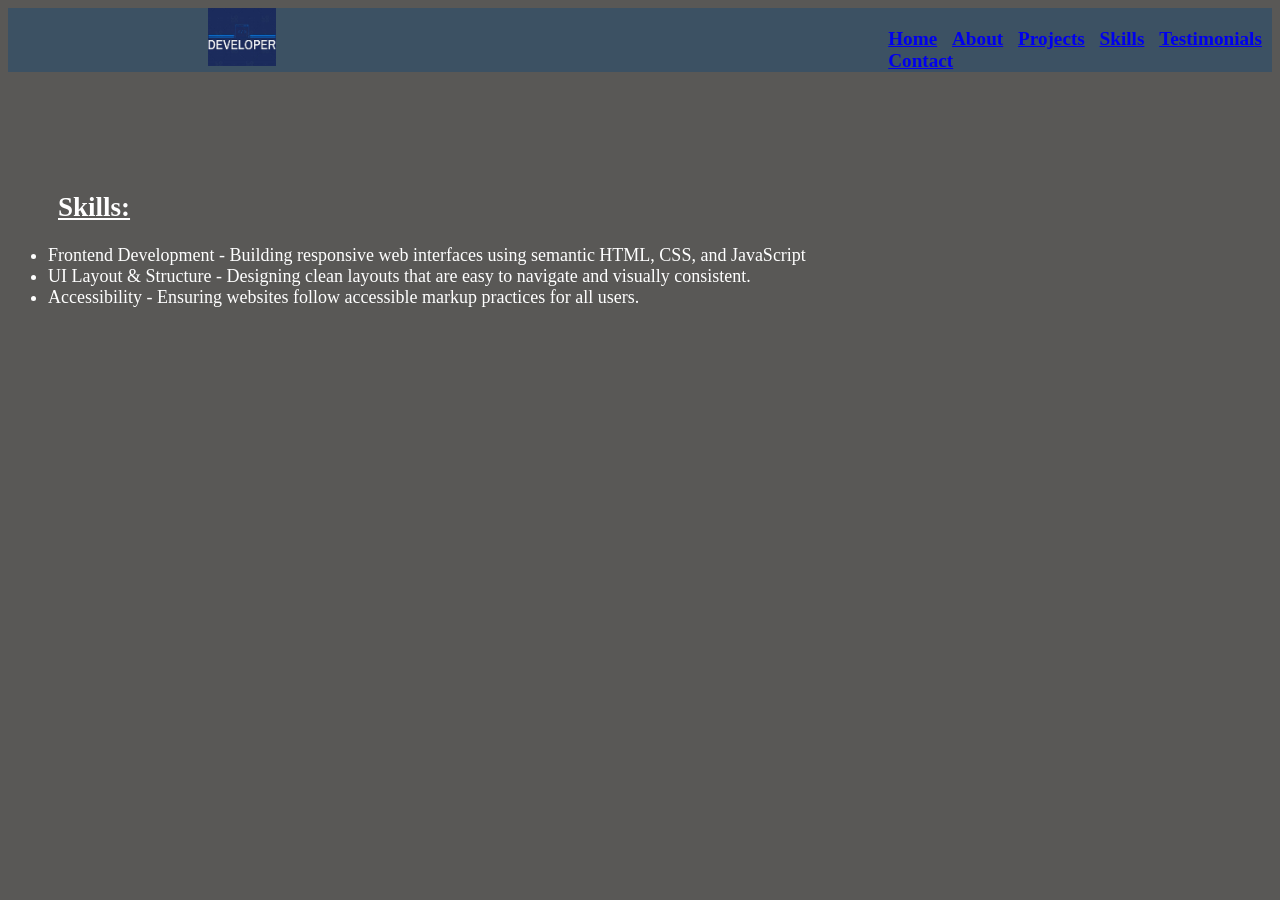
<file: task1/skills.html>
<!DOCTYPE html>
<html lang="en">
<head>
    <meta charset="UTF-8">
    <meta name="viewport" content="width=device-width, initial-scale=1.0">
    <title>Document</title>
</head>
<body style="background-color: rgb(89, 88, 86); ">
    <header style="background-color: rgb(60, 81, 99); display: flex;">
    <div class="logo" style=" margin-left: 200px;">
        <img src="image/OIP.jpg" alt="not found" style="width: 25%;">
    </div>
    <div class="nav" style=" margin-left: 400px; font-size: larger; font-weight: bold; margin-top: 20px;">
        <a href="C:\Users\loq\OneDrive\Desktop\project\Home.html" style=" margin-left: 10px;">Home</a>
        <a href="C:\Users\loq\OneDrive\Desktop\project\About.html" style=" margin-left: 10px;">About</a>
        <a href="C:\Users\loq\OneDrive\Desktop\project\project.html" style=" margin-left: 10px;">Projects</a>
        <a href="C:\Users\loq\OneDrive\Desktop\project\skills.html" style=" margin-left: 10px;">Skills</a>
        <a href="C:\Users\loq\OneDrive\Desktop\project\testimonials.html" style=" margin-left: 10px;">Testimonials</a>
        <a href="C:\Users\loq\OneDrive\Desktop\project\contant.html" style=" margin-left: 10px;">Contact</a>
    </div>
    </header>
    
      <div style=" color: white;  font-size: large; ">
      <h2 style="margin-top: 120px; margin-left: 50px; font-weight: bold; text-decoration: underline;">Skills: </h2>
        <ul>
            <li>Frontend Development - Building responsive web interfaces using semantic HTML, CSS, and 
            JavaScript</li>
            <li>UI Layout & Structure - Designing clean layouts that are easy to navigate and visually consistent.</li>
            <li>Accessibility - Ensuring websites follow accessible markup practices for all users.</li>
        </ul>
    </div>

</body>
</html>
</file>
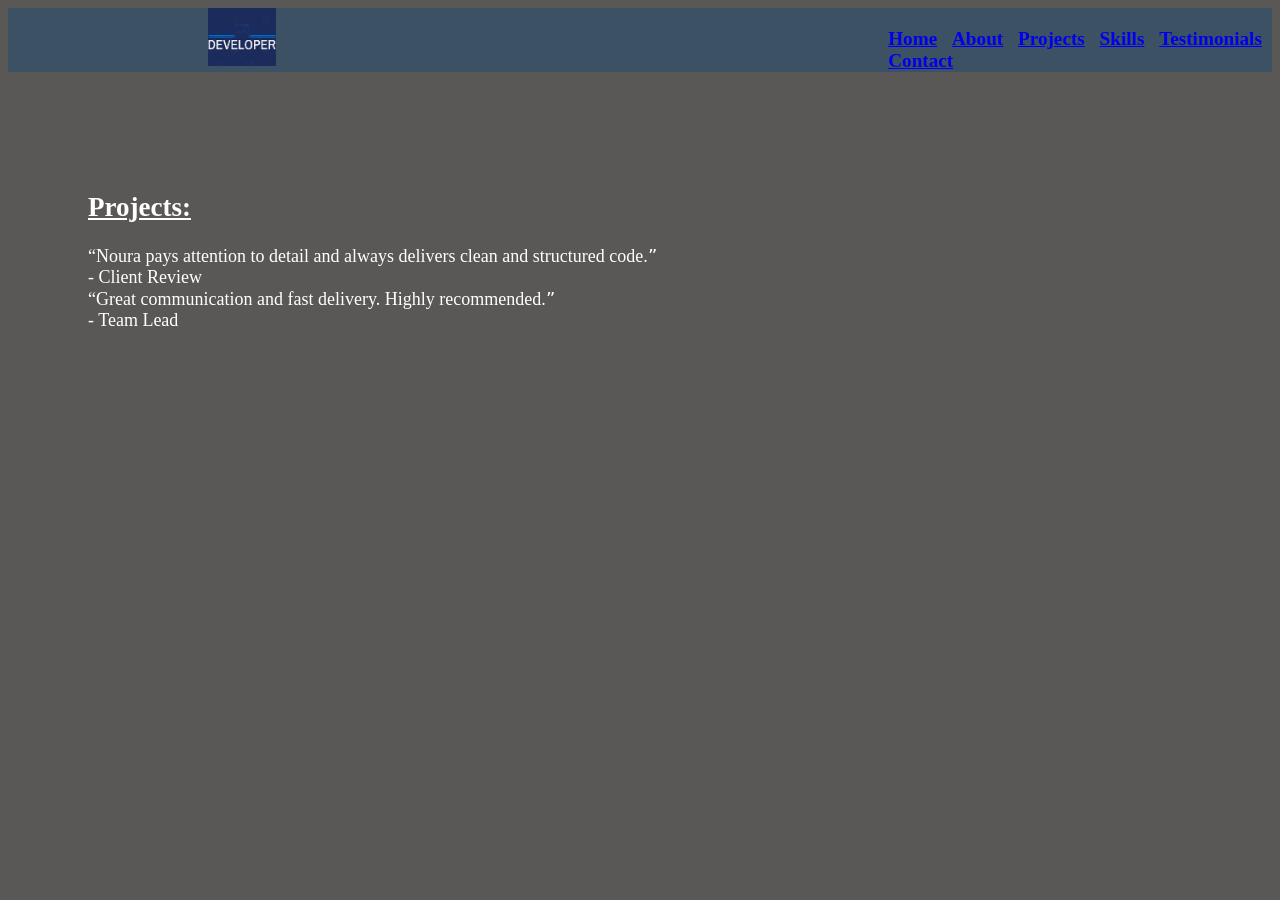
<file: task1/testimonials.html>
<!DOCTYPE html>
<html lang="en">
<head>
    <meta charset="UTF-8">
    <meta name="viewport" content="width=device-width, initial-scale=1.0">
    <title>Document</title>
</head>
<body style="background-color: rgb(89, 88, 86); ">
    <header style="background-color: rgb(60, 81, 99); display: flex;">
    <div class="logo" style=" margin-left: 200px;">
        <img src="image/OIP.jpg" alt="not found" style="width: 25%;">
    </div>
    <div class="nav" style=" margin-left: 400px; font-size: larger; font-weight: bold; margin-top: 20px;">
        <a href="C:\Users\loq\OneDrive\Desktop\project\Home.html" style=" margin-left: 10px;">Home</a>
        <a href="C:\Users\loq\OneDrive\Desktop\project\About.html" style=" margin-left: 10px;">About</a>
        <a href="C:\Users\loq\OneDrive\Desktop\project\project.html" style=" margin-left: 10px;">Projects</a>
        <a href="C:\Users\loq\OneDrive\Desktop\project\skills.html" style=" margin-left: 10px;">Skills</a>
        <a href="C:\Users\loq\OneDrive\Desktop\project\testimonials.html" style=" margin-left: 10px;">Testimonials</a>
        <a href="C:\Users\loq\OneDrive\Desktop\project\contant.html" style=" margin-left: 10px;">Contact</a>
    </div>
    </header>

      <div style=" color: white;  font-size: large; margin: 50px;">
      <h2 style="margin-top: 120px; margin-left: 30px; font-weight: bold; text-decoration: underline;">Projects: </h2>
       <p style="margin-left: 30px;">
       “Noura pays attention to detail and always delivers clean and structured code.ˮ<br>
       - Client Review<br>
       “Great communication and fast delivery. Highly recommended.ˮ<br>
       - Team Lead</p>
    </div>

</body>
</html>
</file>
<file: style.css>
:root {
    --bg-main: #0B0F19;      
    --bg-alt: #111827;       
    --text-main: #F9FAFB;    
    --text-muted: #9CA3AF;   
    --accent: #6366F1;       
    --accent-hover: #4F46E5; 
    --border-color: #1F2937; 
}
*{
    box-sizing: border-box;
}
html {
    scroll-behavior: smooth;
}
main{
    padding-top: 40px;
}
body {
     margin: 0;
     font-family: Arial, sans-serif;
}
nav ul{
    list-style: none;
    margin: 0px;
    padding: 0px;
}
a:link , a:visited{
    text-decoration: none;
    color: #111827;
}
a:hover , a:active{
    color: #2563EB;
}
h1{
    text-align: center;
    line-height: 1.2;
    letter-spacing: -1px;
    font-size: 62px ;
    margin: 0px;
}
h2{
    text-align: center;
    line-height: 1.2;
}
p{
    line-height: 1.5;
    font-size: 20px;
}
#youssef{
    text-align: left;
    margin: 0px;
    font-size: 28px;
}
header{
    background-color:#FFFFFF;
    color: #111827;
    border-bottom: 1px solid #E5E7EB;
    padding: 20px 40px;
    position: fixed;
    top: 0;
    left: 0;
    width: 100%;
    z-index: 1000;
    display: flex; 
    justify-content: space-between;
    align-items: center
}
nav li{
    display: inline-block;
    padding-left: 25px;
}
.hero-section{
    background-color: #F9FAFB;
    border-bottom: 1px solid #E5E7EB;
    text-align: center;
    padding: 120px 20px 100px 20px;
}
.hero-section h1{
    color: #111827;
    margin-bottom: 20px;
}
.hero-section p {
    color: #4B5563;            
    max-width: 700px;          
    margin: 0 auto 40px auto;
}
.btn-primary{
    display: inline-block;
    background-color: transparent;
    color: #2563EB;
    padding: 14px 28px;
    font-weight: bold;
    text-decoration: none;
    border-radius: 6px;
    transition: all 0.3s ease;
    margin-bottom: 30px;
    border: 2px solid #2563EB;
}
.btn-primary:hover{
    background-color: #2563EB;
    border-color: #2563EB;
    color: #FFFFFF;
    box-shadow: 0 4px 12px rgba(37, 99, 235, 0.2);
}
.about-me{
    background-color: #FFFFFF;
    padding: 80px 20px;
    text-align: center;
}
.about-container{
    max-width: 1000px;
    margin: 0 auto;
}
.about-image ,.about-text{
    display: inline-block;
    text-align: left;
    vertical-align: middle;
}
.about-image{
    width: 35%;
    padding-right: 40px;
}
.about-text{
    width: 60%;
}
.about-placeholder {
    width: 100%;
    aspect-ratio: 1 / 1; 
    background-color: #E5E7EB;
    border-radius: 12px;
    border: 2px solid #9CA3AF;
    overflow: hidden;
}
.skills-sections{
    padding: 80px 20px;
    background-color: #F9FAFB;
    text-align: center;
    border-top: 1px solid #E5E7EB ;
    border-bottom: 1px solid #E5E7EB;
}
.skills-container{
    max-width: 1100px;
    margin: 0 auto;
}
.skills-card{
    width: 30%;
    display: inline-block;
    vertical-align: top;
    background-color: #FFFFFF;
    padding: 30px 20px;
    margin: 10px auto;
    border: 1px solid #E5E7EB;
    border-radius: 8px;
    transition: background-color 0.3s ease, box-shadow 0.3s ease;
}
.skills-card h3, .skills-card p{ 
    margin-top: 0;
}
.skills-card:hover{
    background-color: #F3F4F6;
    box-shadow: 0 4px 12px rgba(0, 0, 0, 0.05);
}
.project-section {
    padding: 80px 20px;
    background-color: #FFFFFF;
    text-align: center;
    border-bottom: 1px solid #E5E7EB;
}
.project-container{
    max-width: 1000px;
    margin: 0 auto;
}
.project-card {
    max-width: 800px;
    margin: 40px auto;
    border: 1px solid #E5E7EB;
    border-radius: 12px;
    overflow: hidden;
    background-color: #FFFFFF;
    transition: box-shadow 0.3s ease;
}
.project-card:hover {
    box-shadow: 0 8px 24px rgba(0, 0, 0, 0.08);
}
.project-image{
    width: 100%;
    height: 250px; 
    background-color: #F3F4F6;
    border-bottom: 1px solid #E5E7EB;
}
.project-info {
    padding: 40px;
}
.project-info h3 {
    margin-top: 0;
    color: #111827;
}
.btn-secondary {
    display: inline-block;
    color:#2563EB;
    margin-top: 20px;
    padding: 10px 24px;
    background-color: transparent;
    border: 2px solid #2563EB;
    border-radius: 6px;
    font-weight: bold;
    transition: all 0.3s ease;
}
.btn-secondary:hover {
    background-color: #2563EB;
    color: #FFFFFF;
}
@media (max-width: 768px) {
    
    .about-image,.about-text{  
        display: block; 
        width: 100%;    
        padding-right: 0;
        text-align: center;
    }
    .about-image {
        margin-bottom: 30px;
    }
    .skills-card {
        display: block; 
        width: 100%;    
        margin: 20px 0;
    }
    body {
        overflow-x: hidden; 
    }
    h1 {
        font-size: 42px; 
    }
}
.testimonials-section {
    padding: 80px 20px; 
    background-color: #F9FAFB;
    text-align: center;
}
.testimonials-container {
    max-width: 800px;
    margin: 0 auto;
}
.testimonial-card {
    display: block; 
    background-color: #FFFFFF;
    border: 1px solid #E5E7EB; 
    border-radius: 8px;
    padding: 30px; 
    margin-bottom: 20px;
}
.testimonial-card .quote {
    font-size: 18px;
    font-style: italic;
    color: #4B5563;
    line-height: 1.5;
    margin-top: 0px;
    margin-bottom: 15px;
}
.testimonial-card .client-name {
    font-weight: bold;
    color: #111827;
    margin: 0;
    margin-top: 20px;
}
.contact-section {
    padding: 80px 20px;
    background-color: #FFFFFF;
}
.contact-container {
    max-width: 600px; 
    margin: 0 auto;
}
.contact-container h2, 
.contact-info p {
    text-align: center;
    margin-bottom: 10px;
}
.contact-form {
    text-align: left;
    margin-top: 30px;
}
.contact-form label{
    display: block;
    font-weight: bold;
    margin-bottom: 8px;
    color: #111827;
}
.contact-form input,
.contact-form textarea {
    width: 100%;
    padding: 12px;
    margin-bottom: 24px;
    border: 1px solid #D1D5DB;
    border-radius: 6px;
    font-family: inherit;
    font-size: 16px;
    display: block;
}
.contact-form .btn-primary {
    width: 100%;
    cursor: pointer;
    font-size: 18px;
    border: 2px solid #2563EB;
}
footer {
    background-color: #F9FAFB;
    padding: 40px 20px;
    text-align: center;
    border-top: 1px solid #E5E7EB;
}
footer p {
    font-size: 16px;
    color: #4B5563;
    margin: 10px 0; 
}
footer section {
    margin-top: 20px;
}
footer section a {
    display: inline-block;
    margin: 0 8px;
    transition: transform 0.3s ease;
}
footer section a:hover {
    transform: translateY(-4px); 
}
</file>
<file: learning/index.css>
body{
    background-color: black;
}

header.wrapper {
    display: flex;
    gap: 150px;
    justify-content: center;
    font-family: "monteserrat", sans-serif;
    align-items: center;
    color: #ffffff;
    height: 88px;
    /* margin: auto; */
    padding-right: 200px;
}
a{
    text-decoration: none;
    color: #ffffff;
    letter-spacing: 5px;
    transition: all 0.3s;
    position: relative;
}
a:hover{
    color: #00bbff;
    text-decoration: underline;
    text-underline-offset:15px;
    text-decoration-thickness:1px ;
}
.logo{
    width: 80px;
    height: auto;
    float: left;
}
.My-image{
    display: block;
    margin-left: auto;
    margin-right: 50px;
    width: 50%;
    margin-top: 10px;
}
h1{
    color: #ffffff;
    font-family: "monteserrat", sans-serif;
    padding-left: 70px;
    margin-top: -500px;
    font-size: 50px;
}
h2{
    color: #00bbff;
    font-family: "monteserrat", sans-serif;
    font-size: 20px;
    padding-left: 70px;
    font-weight: normal;
    margin-top: -30px;
    letter-spacing: 3px;
}
h3{
    color: #ffffff;
    font-family: "monteserrat", sans-serif;
    padding-left: 70px;
    width: 550px;
    font-size: 13px;
    line-height: 20px;
    font-weight: 100;
    padding-top: 30px;
}
.slider {
    position: relative;
    max-width: 1550px;
    margin: 300px auto;
    width: 100%;
}

/* العنوان */
.title_slide {
    color: #00c8ff;
    font-family: "monteserrat", sans-serif;
    text-align: center;
    margin: 0 0 60px 0;   /* مسافة تحت العنوان */
    letter-spacing: 5px;
    padding-right: 130px;
}

.title_slide span {
    color: white;
}

/* منطقة العرض */
.viewport {
    position: relative;
    overflow: hidden;
    width: 100%;
}

/* الصور */
.slides {
    display: flex;
    gap: 20px;
    transition: transform 0.5s ease;
}

/* كل صورة */
.slide {
    flex: 0 0 auto;
    height: 300px;
    width: auto;
    border: 5px solid #00bbff;
    border-radius: 12px;
}

/* الأسهم */
.arrow {
    position: absolute;
    top: 35%;                     /* في نص الصور */
    transform: translateY(-50%);
    background: rgba(0, 0, 0, 0.55);
    color: white;
    border: none;
    font-size: 20px;
    padding: 10px 15px;
    cursor: pointer;
    z-index: 10;
    border-radius: 50%;
    width: 50px;
    height: 50px;
}

.arrow.left {
    left: 10px;
}

.arrow.right {
    right: 10px;
}

.arrow:hover {
    background: rgba(0, 0, 0, 0.9);
}







.slidertwo {
    position: relative;
    max-width: 1550px;
    margin: 30px auto;
    width: 100%;
}

/* العنوان */
.title_slidetwo {
    color: #00c8ff;
    font-family: "monteserrat", sans-serif;
    text-align: center;
    margin: 0 0 40px 0;   /* مسافة تحت العنوان */
    letter-spacing: 5px;
}

/* منطقة العرض */
.viewporttwo {
    position: relative;
    overflow: hidden;
    width: 100%;
}

/* الصور */
.slidestwo {
    display: flex;
    gap: 20px;
    transition: transform 0.5s ease;
}

/* كل صورة */
.slidetwo {
    flex: 0 0 auto;
    height: 300px;
    width: auto;
    border: 5px solid #00bbff;
    border-radius: 12px;
}

/* الأسهم */
.arrowtwo {
    position: absolute;
    top: 50%;                     /* في نص الصور */
    transform: translateY(-50%);
    background: rgba(0, 0, 0, 0.55);
    color: white;
    border: none;
    font-size: 20px;
    padding: 10px 15px;
    cursor: pointer;
    z-index: 10;
    border-radius: 50%;
    width: 50px;
    height: 50px;
}

.arrowtwo.lefttwo {
    left: 10px;
}

.arrowtwo.righttwo {
    right: 10px;
}

.arrowtwo:hover {
    background: rgba(0, 0, 0, 0.9);
}
</file>
<file: Tasks/style.css>
body {
  margin: 0;
  font-family: Arial;
  background: #f4f4f4;
  color: #333;
}

header {
  background: #222;
  padding: 20px;
  position: fixed;
  top: 0;
  width: 100%;
}

nav {
  width: 90%;
  margin: auto;
}

nav h1 {
  color: white;
  display: inline-block;
}

nav ul {
  list-style: none;
  float: right;
}

nav ul li {
  display: inline-block;
  margin-left: 10px;
}

nav ul li a {
  color: white;
  text-decoration: none;
  padding: 5px;
}

nav ul li a:hover {
  background: #555;
}

main {
  margin-top: 120px;
}

section {
  background: white;
  padding: 40px;
  margin: 20px;
}

section h2 {
  text-align: center;
}

main section:first-child {
  background: #ddd;
  text-align: center;
  padding: 80px;
}

main section:first-child h2 {
  font-size: 38px;
}

main section:first-child a {
  display: inline-block;
  margin-top: 20px;
  background: black;
  color: white;
  padding: 12px 25px;
  text-decoration: none;
}

main section:first-child a:hover {
  background: gray;
}

main section:nth-child(2) p {
  display: inline-block;
  width: 45%;
  margin-right: 10px;
}

main section:nth-child(3) ul {
  list-style: none;
  text-align: center;
}

main section:nth-child(3) li {
  display: inline-block;
  width: 230px;
  border: 1px solid #ccc;
  padding: 15px;
  margin: 10px;
}

article {
  display: inline-block;
  width: 270px;
  border: 1px solid #aaa;
  padding: 15px;
  background: white;
  margin: 10px;
  text-align: center;
  position: relative;
}

article img {
  width: 100%;
  margin-top: 10px;
}

main section:nth-child(5) {
  background: #eee;
}

blockquote {
  border: 1px solid #999;
  padding: 15px;
  margin: 15px 0;
  background: white;
}

form {
  width: 65%;
  margin: auto;
}

input,
textarea {
  width: 100%;
  padding: 8px;
  border: 1px solid #888;
  margin-top: 5px;
}

textarea {
  height: 90px;
}

input[type="submit"] {
  background: black;
  color: white;
  border: none;
  padding: 10px;
}

input[type="submit"]:hover {
  background: #555;
}

footer {
  background: #111;
  color: white;
  text-align: center;
  padding: 20px;
}

footer ul {
  list-style: none;
}

footer ul li {
  display: inline-block;
  margin: 0 8px;
}

footer ul li a {
  color: #ddd;
  text-decoration: none;
}

footer ul li a:hover {
  color: white;
}
</file>
